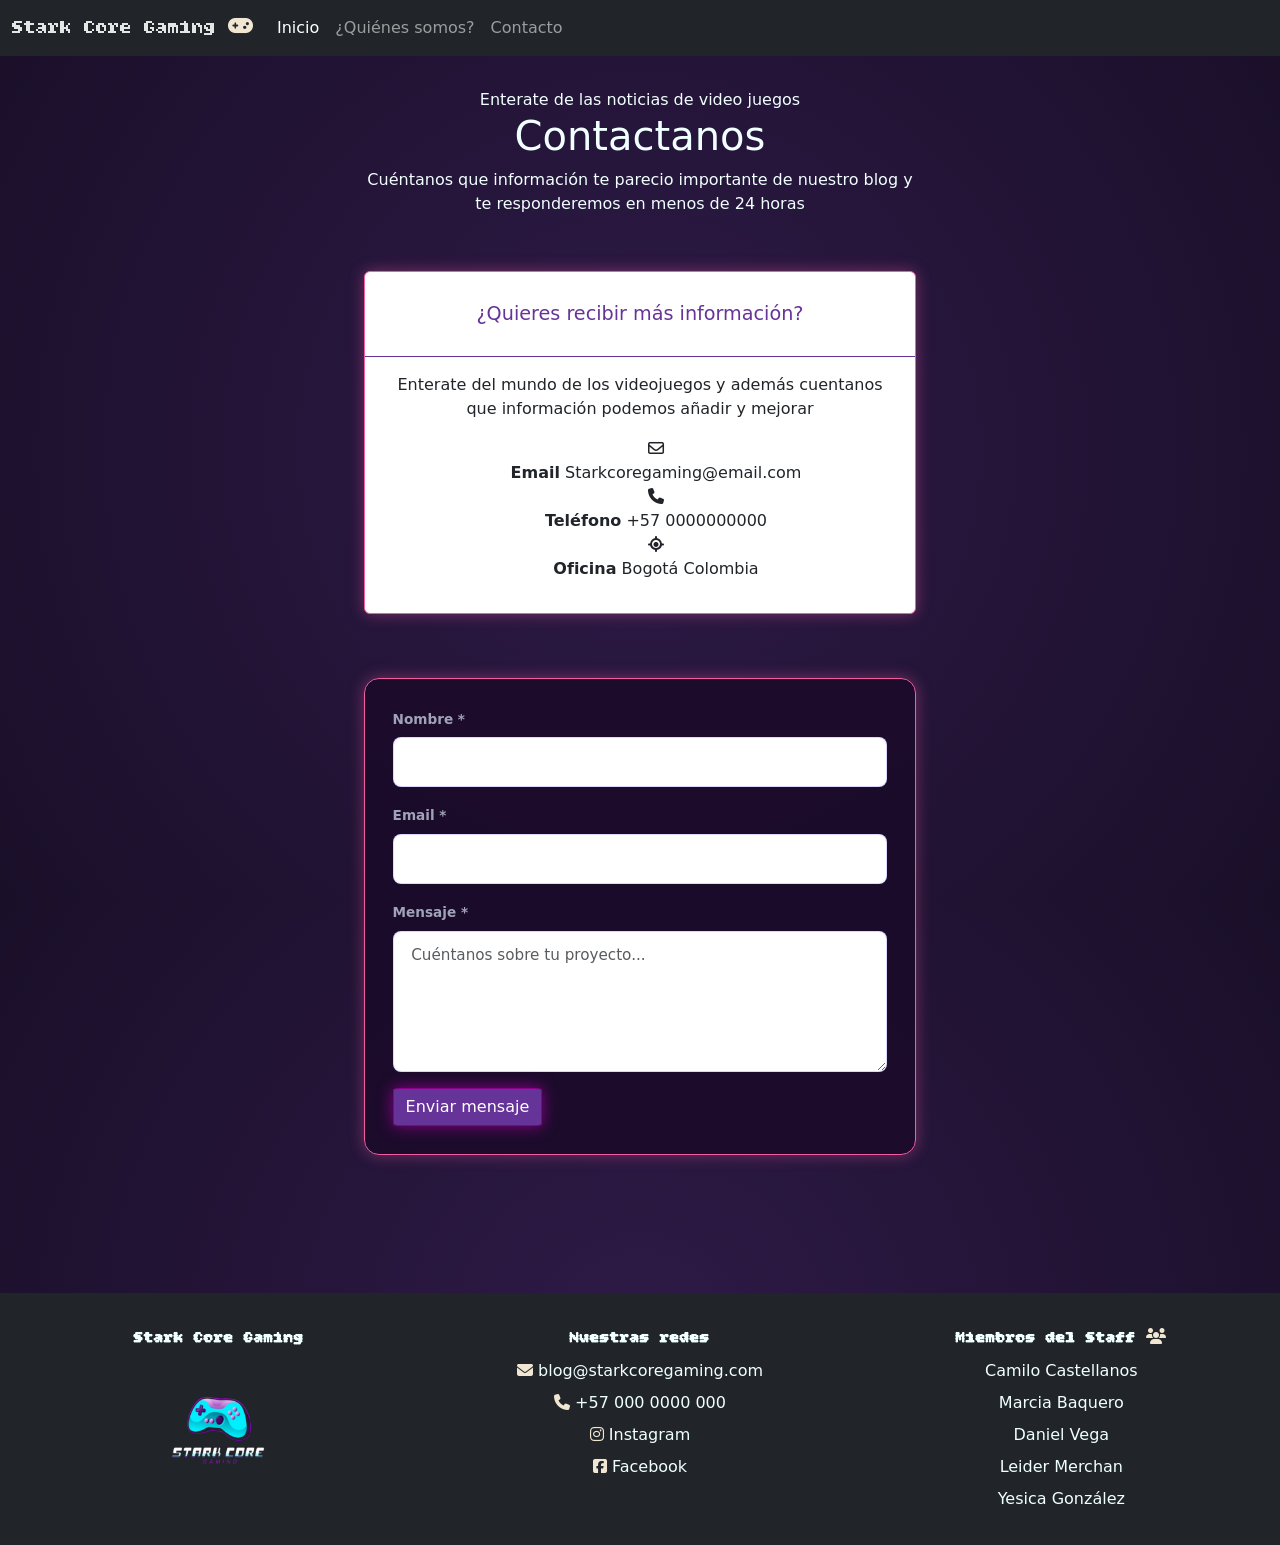
<file: contacto.html>
<!DOCTYPE html>
<html lang="es">

<head>
    <meta charset="UTF-8">
    <meta name="viewport" content="width=device-width, initial-scale=1.0">
    <link href="https://cdn.jsdelivr.net/npm/bootstrap@5.3.0/dist/css/bootstrap.min.css" rel="stylesheet">
    <link rel="stylesheet" href="https://cdnjs.cloudflare.com/ajax/libs/font-awesome/6.5.0/css/all.min.css">
    <link href="https://fonts.googleapis.com/css2?family=Bitcount+Grid+Double&display=swap" rel="stylesheet">
    <link rel="stylesheet" href="reset.css">
    <link rel="stylesheet" href="base.css">
    <link rel="stylesheet" href="index.css">
    <link rel="stylesheet" href="contacto.css">
</head>

<body>

    <nav class="navbar navbar-expand-lg bg-dark navbar-dark fixed-top">
        <div class="container-fluid">

            <!-- el logo de la barra -->
            <a class="navbar-brand tituloEspecial" href="index.html">Stark Core Gaming <i class="fa-solid fa-gamepad"
                    style="color: rgb(240, 230, 210);"></i></a>

            <!-- que cambie cuando esta en vista movil, lo trea el navbar de bt -->
            <button class="navbar-toggler" type="button" data-bs-toggle="collapse" data-bs-target="#navbarNav"
                aria-controls="navbarNav" aria-expanded="false" aria-label="Toggle navigation">
                <span class="navbar-toggler-icon"></span>
            </button>

            <!-- los links -->
            <div class="collapse navbar-collapse" id="navbarNav">
                <ul class="navbar-nav">
                    <li class="nav-item">
                        <a class="nav-link active" aria-current="page" href="index.html">Inicio</a>
                    </li>
                    <li class="nav-item">
                        <a class="nav-link" href="quienessomos.html">¿Quiénes somos?</a>
                    </li>
                    <li class="nav-item">
                        <a class="nav-link" href="contacto.html">Contacto</a>
                    </li>
                </ul>
            </div>

        </div>
    </nav>

    <!-- Contenido acá -->

    <section class="contacto">
        <div class="container-contacto">
            <div class="header-contacto">
                <span>Enterate de las noticias de video juegos</span>
                <h1>Contactanos</h1>
                <p>Cuéntanos que información te parecio importante de nuestro blog y te responderemos en menos de 24
                    horas</p>
            </div>

            <div class="contact__grid">

                <!-- informacion dentro de una tarjeta-->
                <div class="card text-center">
                    <div class="card-header">
                        ¿Quieres recibir más información?
                    </div>
                    <div class="card-body">
                        <p class="card-text">
                            Enterate del mundo de los videojuegos y además cuentanos que información podemos añadir y
                            mejorar
                        </p>
                        <ul class="contact__details">
                            <li class="contact__detail">
                                <div class="contact__detail-icon">
                                    <i class="fa-regular fa-envelope"></i>
                                </div>
                                <div>
                                    <strong>Email</strong>
                                    <a href="">Starkcoregaming@email.com</a>
                                </div>
                            </li>
                            <li class="contact__detail">
                                <div class="contact__detail-icon">
                                    <i class="fa-solid fa-phone"></i>
                                </div>
                                <div>
                                    <strong>Teléfono</strong>
                                    <a href="">+57 0000000000</a>
                                </div>
                            </li>
                            <li class="contact__detail">
                                <div class="contact__detail-icon">
                                    <i class="fa-solid fa-location-crosshairs"></i>
                                </div>
                                <div>
                                    <strong>Oficina</strong>
                                    <a href="">Bogotá Colombia</a>
                                </div>
                            </li>
                        </ul>
                    </div>
                </div>

                <!-- formulario con bootstrap -->
                <div class="contact__form-wrap">
                    <form action="" class="contact-form">

                        <div class="mb-3">
                            <label for="contactName" class="form-label">Nombre *</label>
                            <input type="text" class="form-control" id="contactName" name="name" required>
                        </div>

                        <div class="mb-3">
                            <label for="contactEmail" class="form-label">Email *</label>
                            <input type="email" class="form-control" id="contactEmail" name="email" required>
                        </div>

                        <div class="mb-3">
                            <label for="contactMessage" class="form-label">Mensaje *</label>
                            <textarea class="form-control" id="contactMessage" name="message" rows="5"
                                placeholder="Cuéntanos sobre tu proyecto..." required></textarea>
                        </div>

                        <button type="submit" class="btn btn--primary btn--full" id="submitBtn">
                            <span class="btn__text">Enviar mensaje</span>
                        </button>

                    </form>
                </div>

            </div>
        </div>
    </section>

    <!-- fin contenido -->

    <div class="container-fluid text-center footer">
        <div class="row">
            <div class="col tituloPieEspecial" style="color: azure;">
                <span class="footer-logo-name fw-bold stark-img">Stark Core Gaming
                    <img src="assets/LogoG.png" alt="Logo">
                </span>
            </div>
            <div class="col" style="color: azure;">
                <ul class="lista-redes-comtacto">
                    <li class="fw-bold TituloRedeEspecial">Nuestras redes </li>
                    <li> <i class="fa-solid fa-envelope" style="color: rgb(240, 230, 210);"></i>
                        blog@starkcoregaming.com</li>
                    <li> <i class="fa-solid fa-phone" style="color: rgb(240, 230, 210);"></i> +57 000 0000 000</li>
                    <li>
                        <a href="https://instagram.com" target="_blank"> <i class="fa-brands fa-instagram"
                                style="color: rgb(240, 230, 210);"></i> Instagram</a>
                    </li>
                    <li>
                        <a href="https://facebook.co" target="_blank"> <i class="fa-brands fa-square-facebook"
                                style="color: rgb(240, 230, 210);"></i> Facebook</a>
                    </li>
                </ul>
            </div>
            <div class="col" style="color: azure;">
                <ul class="footer-members-list">
                    <li class="fw-bold tituloMiebrosEspecial">Miembros del Staff <i class="fa-solid fa-users"
                            style="color: rgb(240, 230, 210);"></i>
                    </li>
                    <li>Camilo Castellanos</li>
                    <li>Marcia Baquero</li>
                    <li>Daniel Vega</li>
                    <li>Leider Merchan</li>
                    <li>Yesica González</li>
                </ul>
            </div>
        </div>
    </div>

    <script src="https://cdn.jsdelivr.net/npm/bootstrap@5.3.0/dist/js/bootstrap.bundle.min.js"></script>

    <script src="https://cdn.jsdelivr.net/npm/bootstrap@5.3.0/dist/js/bootstrap.bundle.min.js"></script>
    <script src="contacto.css"></script>
</body>

</html>
</file>
<file: base.css>
* {
    transition: all 0.5s ease;
}

body {
    display: flex;
    flex-direction: column;
    background-color: #2e1a47;
    color:azure;
    min-width: 100dvh;
    width: 100%;
  
}

/* Móviles grandes / Tablets pequeñas */
@media (min-width: 481px) and (max-width: 767px) {
    .links-container {
        flex-direction: column;
    }
}

/* Tablets */
@media (min-width: 768px) and (max-width: 1023px) {}

/* Escritorio */
@media (min-width: 1024px) and (max-width: 1279px) {}
</file>
<file: index.css>
html {
    background: radial-gradient(circle, #2E1A47 0%, #1a0f29 100%);
    color: azure;
}

body {
    background: radial-gradient(circle, #2E1A47 0%, #1a0f29 100%);
    min-height: 100vh;
    display: flex;
    flex-direction: column;
    color: azure;
}

.logo-navbar {
    height: 50px;
    width: auto;
    max-width: 100%;
}

.navbar .btn {
    background-color: #2e1a47;
    border-color: #2E1A47;
    color: azure;

    border: 1px solid darkmagenta;
    box-shadow: 0 0 15px darkmagenta;
}

.navbar .btn:hover {
    background-color: darkmagenta;
    border-color: darkmagenta;
}

input {
    border-color: darkmagenta;
}

input:hover {
    border-color: darkmagenta;
}


.tituloEspecial{
    font-family: 'Bitcount Grid Double', sans-serif;
}

#navbarNav li a:hover {
    color: fuchsia;
}

.form-control:focus {
    outline: none;
    border-color: #2e1a47;
    box-shadow: 0 0 5px #2e1a47;
}

.banner {
    background-image: url('assets/VJ.jpg');
    background-size: cover;
    background-position: center;
    height: 500px;
    color: azure;
    padding: 200px 150px;
    text-align: center;
}

.banner .btn {
    margin-top: 20px;
    background-color: #2E1A47 !important;
    border-color: darkmagenta !important;
    color: azure !important;

    border: 1px solid darkmagenta;
    box-shadow: 0 0 15px darkmagenta;
}

.banner .btn.btn-secondary:hover {
    background-color: rebeccapurple !important;
    border-color: rebeccapurple !important;
    color: azure;
}


.barra {
    text-align: center;
    font-size: 28px;
    color: #fff;
    margin: 40px 0 20px;
    position: relative;
}

.barra::after {
    content: "";
    display: block;
    width: 100px;
    height: 3px;
    background: #bb00ff;
    margin: 10px auto 0;
    border-radius: 2px;
}

.etiqueta-titulo {
    color: #fff;
    font-size: 28px;
    text-shadow: 0 0 5px #bb00ff, 0 0 10px #bb00ff;
}




.seccion-juegos img {
    width: 100%;
    height: 150px;
    object-fit: contain;
    margin-bottom: 10px;
}

.seccion-juegos {
    display: flex;
    flex-direction: column;
    justify-content: center;
    align-items: center;
    text-align: center;

}

.titulo-seccion {
    margin: 10px 0 5px;
    padding-bottom: 10px;
    margin-bottom: 15px;
    display: inline-block;
    width: 100%;
    position: relative;
}

.titulo-seccion::after {
    content: '';
    position: absolute;
    bottom: 0;
    left: 25%;
    width: 50%;
    height: 2px;
    background-color: rgba(139, 0, 139, 0.5);
}

.seccion-contenido {
    margin-top: 5px;
    padding: 0 10px;
}

.tarjeta {
    background: #121212;
    color: #e0e0e0;
    line-height: 1.6;
    border-radius: 10px;
    padding: 20px;
    margin: 20px;

    border: 1px solid rgba(139, 0, 139, 0.3);
    box-shadow: 0 0 15px rgba(139, 0, 139, 0.3);
}

.tarjeta:hover {
    transform: scale(1.05);
}

.recomendados {
    text-align: center;
    font-size: 28px;
    color: #fff;
    margin: 40px 0 20px;
    position: relative;
}

.recomendados::after {
    content: "";
    display: block;
    width: 100px;
    height: 3px;
    background: #bb00ff;
    margin: 10px auto 0;
    border-radius: 2px;
}


.etiqueta-top {
    color: #fff;
    font-size: 28px;
    text-shadow: 0 0 5px #bb00ff, 0 0 10px #bb00ff;
}


#carouselExample {
    width: 100%;
    flex-shrink: 0;
    max-height: 450px;
    overflow: hidden;
    background-color: transparent !important;
}

#carouselExample .carousel-inner {
    background-color: transparent !important;
}

#carouselExample .carousel-item img {
    height: 450px;
    width: 100%;
    object-fit: contain;
    background-color: transparent !important;
}


.footer {
    background-color: #212529;
    color: #F0E6D2;
    padding: 30px 20px;
    margin-top: 50px;
    position: static;
    line-height: 2.0;
}

.tituloPieEspecial{
    font-family: 'Bitcount Grid Double', sans-serif;
}

.tituloMiebrosEspecial{
    font-family: 'Bitcount Grid Double', sans-serif;
}

.TituloRedeEspecial{
    font-family: 'Bitcount Grid Double', sans-serif;
}

.stark-img img {
    width: 100%;
    height: 150px;
    object-fit: contain;
    margin-bottom: 10px;
}

.lista-redes-comtacto,
.footer-members-list {
    margin: 0;
    padding: 0;
    list-style: none;
}

.lista-redes-comtacto li a:hover {
    color: darkmagenta;
}
</file>
<file: contacto.css>
.tituloEspecial{
    font-family: 'Bitcount Grid Double', sans-serif;
}

.card {
    background-color: #ffffff;
    border: 1px solid #F25CA2;
    box-shadow: 0 0 15px rgba(242, 92, 162, 0.4);
    margin-bottom: 2rem;
}

.card-header {
    background: transparent;
    color: rebeccapurple;
    border-bottom: 1px solid rebeccapurple;
    font-size: 1.2rem;
    padding: 5%;
}

.contacto {
    padding: 5%;
}

.header-contacto {
    margin-bottom: 10%;
    text-align: center;
}

.btn {
    display: inline-flex;
    background-color: rebeccapurple;
    color: #ffff;
    border-color: darkmagenta;
    border-radius: 5%;
}


.container-contacto {
    max-width: 600px; /* ajusta el tamaño que quieras */
    margin: 0 auto;
    padding: 1.5rem;
}

.contact__grid {
    display: flex;
    flex-direction: column;
    gap: 2rem;
    flex-direction: column;
}

.contact__form-wrap {
    background: rgba(27, 11, 42, 0.9);
    border: 1px solid #F25CA2;
    box-shadow: 0 0 15px rgba(242, 92, 162, 0.4);
    border-radius: 15px;
    padding: 5%;
}

.form-row {
    display: grid;
    grid-template-columns: 1fr 1fr;
    gap: 1.5rem;
}

.form-group {
    display: flex;
    flex-direction: column;
    gap: 0.5rem;
}

.form-label {
    font-size: 0.85rem;
    font-weight: 600;
    color: #a0a3b8;
}

/* Estilos de los campos de formulario */
.form-input {
    background: #12142e;
    border: 1px solid #6c63ff40;
    border-radius: 8px;
    padding: 0.8rem 1.1rem;
    color: #ffffff;
    font-size: 0.95rem;
    /* outline: se controla en focus para accesibilidad
     Curso: sección "Contorno (outline)", 11:16:34 */
    outline: none;
}

.form-control {
    background: #ffffff;
    border: 1px solid #6c63ff40;
    border-radius: 8px;
    padding: 0.8rem 1.1rem;
    color: rebeccapurple;
    font-size: 0.95rem;
    outline: none;
}

.form-control:focus {
    background: #ffffff;
    color: rebeccapurple;
    border-color: #F25CA2;
    box-shadow: 0 0 0 3px rgba(242, 92, 162, 0.15);
}

.form-control:hover {
    border-color: #F25CA2;
}


 #submitBtn{
    border: 1px solid darkmagenta;
    box-shadow: 0 0 15px darkmagenta;
 }


#submitBtn:hover{
    background-color: darkmagenta;
    border: 1px solid darkmagenta;
    box-shadow: 0 0 15px darkmagenta;
}

.tituloPieEspecial{
    font-family: 'Bitcount Grid Double', sans-serif;
}

.tituloMiebrosEspecial{
    font-family: 'Bitcount Grid Double', sans-serif;
}

.TituloRedeEspecial{
    font-family: 'Bitcount Grid Double', sans-serif;
}
</file>
